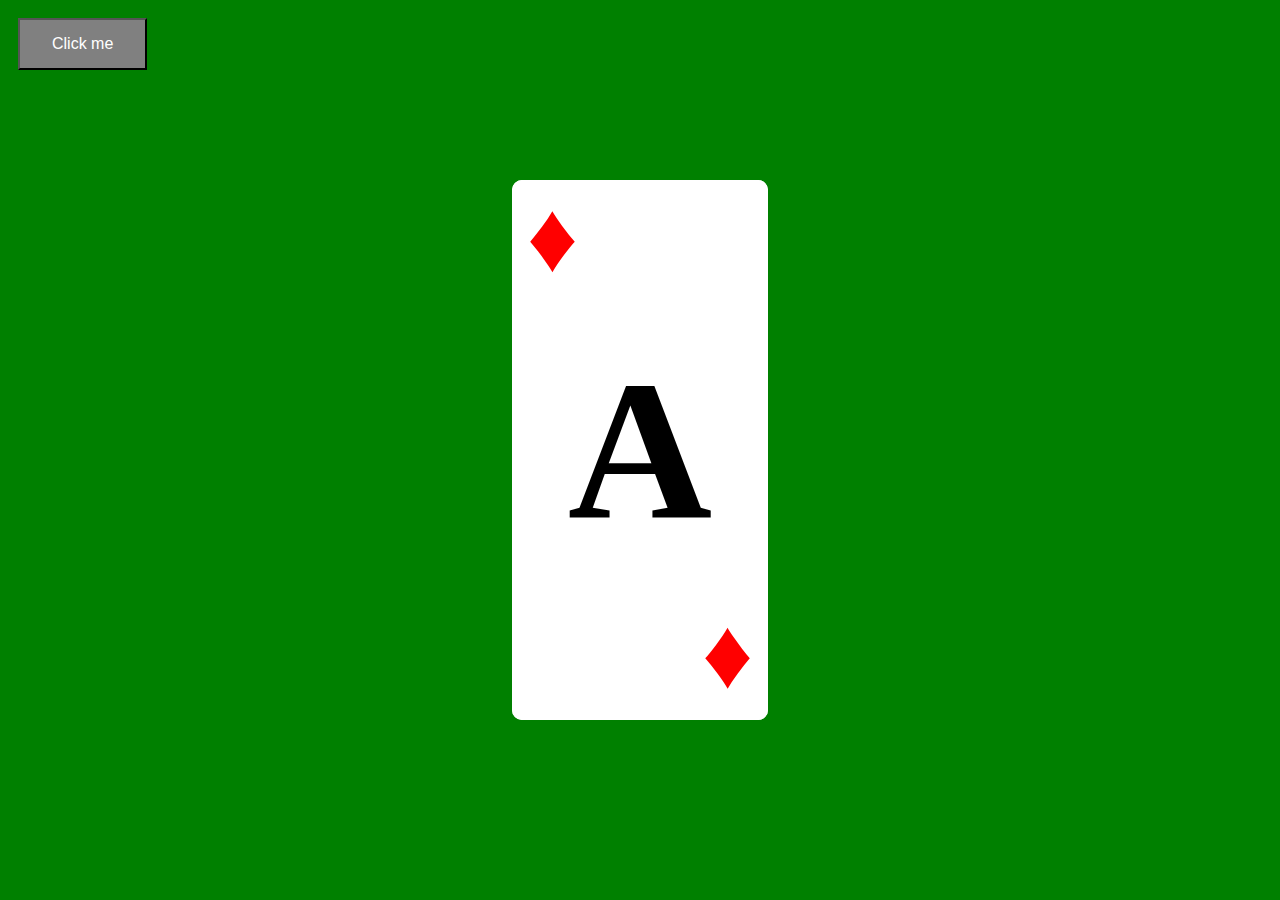
<file: index.html>
<!DOCTYPE html>
<html>
  <head>
    <meta charset="UTF-8" />
    <meta name="viewport" content="width=device-width, initial-scale=1.0" />
    <title>Random Card Generator</title>
    <link
      rel="stylesheet"
      href="https://use.fontawesome.com/releases/v5.2.0/css/all.css"
      integrity="sha384-hWVjflwFxL6sNzntih27bfxkr27PmbbK/iSvJ+a4+0owXq79v+lsFkW54bOGbiDQ"
      crossorigin="anonymous"
    />
    <link rel="stylesheet" type="text/css" href="src/style/index.css" />
  </head>

  <body>
    <div id="container-fluid-text-center" onclick="generateNumber()"></div>
    <div id="container-fluid-text-center">
      <div><h1 id="number"></h1></div>
      <div><h1 id="cardtype"></h1></div>
      <div><h1 id="cardtype2"></h1></div>
    </div>
    <div class="boton">
      <button id="btn">Click me</button>
    </div>

    <script src="src/js/index.js"></script>
  </body>
</html>
</file>
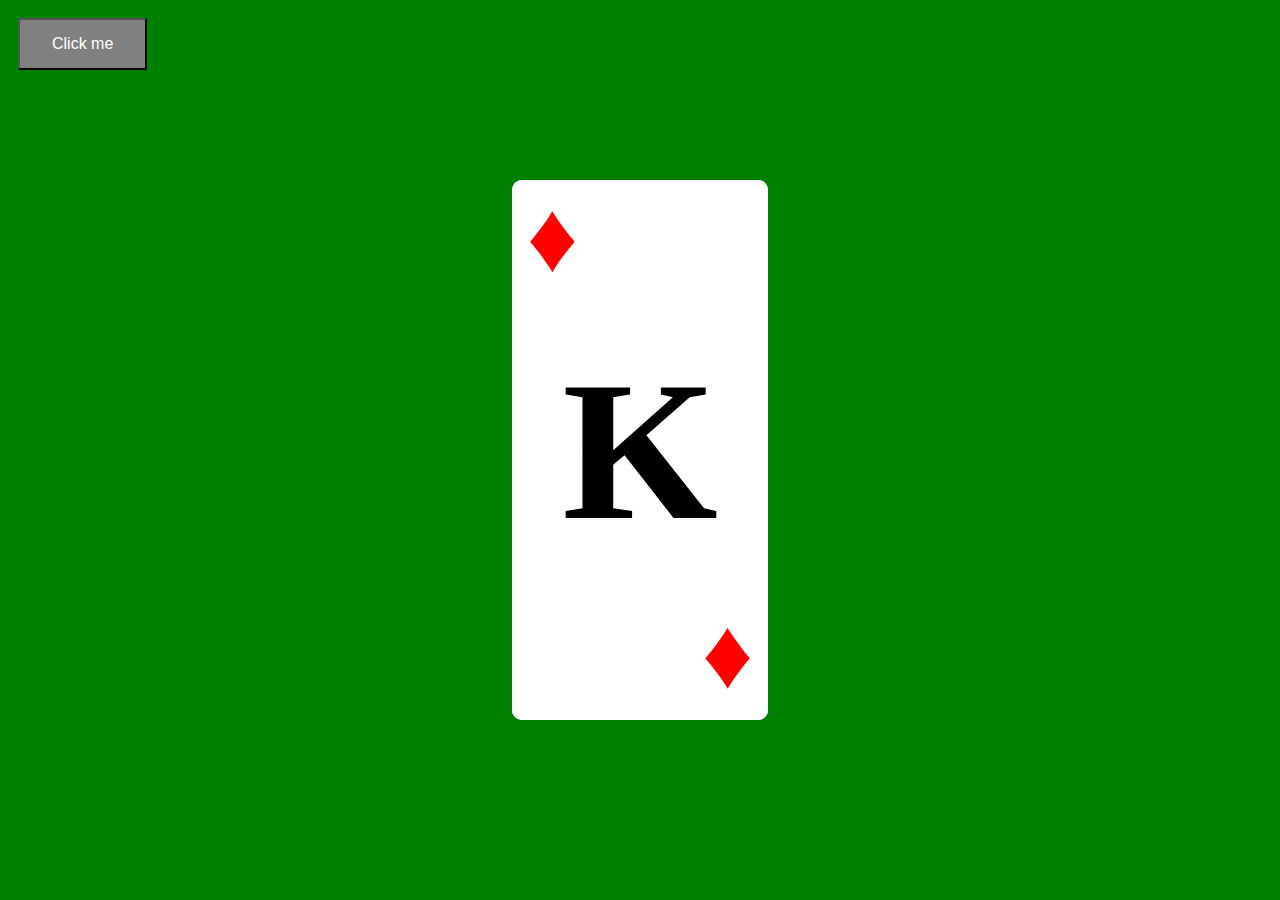
<file: src/index.html>
<!DOCTYPE html>
<html>
  <head>
    <meta charset="UTF-8" />
    <meta name="viewport" content="width=device-width, initial-scale=1.0" />
    <title>Random Card Generator</title>
    <link
      rel="stylesheet"
      href="https://use.fontawesome.com/releases/v5.2.0/css/all.css"
      integrity="sha384-hWVjflwFxL6sNzntih27bfxkr27PmbbK/iSvJ+a4+0owXq79v+lsFkW54bOGbiDQ"
      crossorigin="anonymous"
    />
    <link rel="stylesheet" type="text/css" href="../src/style/index.css" />
  </head>

  <body>
    <div id="container-fluid-text-center" onclick="generateNumber()"></div>
    <div id="container-fluid-text-center">
      <div><h1 id="number"></h1></div>
      <div><h1 id="cardtype"></h1></div>
      <div><h1 id="cardtype2"></h1></div>
    </div>
    <div class="boton">
      <button id="btn">Click me</button>
    </div>

    <script src="../src/js/index.js"></script>
  </body>
</html>
</file>
<file: src/style/index.css>
body {
  background: green;
}

#container-fluid-text-center {
  background: white;
  border-radius: 10px;
  position: absolute;
  top: 0;
  bottom: 0;
  left: 0;
  right: 0;
  width: 20%;
  height: 60%;
  margin: auto;
}

@media only screen and (max-width: 1024px) {
  #container-fluid-text-center {
    width: 60%;
  }
}

@media only screen and (max-width: 414px) {
  #container-fluid-text-center {
    width: 80%;
  }
}

#number {
  margin: 0;
  position: absolute;
  top: 50%;
  left: 50%;
  -ms-transform: translate(-50%, -50%);
  transform: translate(-50%, -50%);
  font-size: 200px;
}

#cardtype {
  position: absolute;
  font-size: 100px;
  left: 15px;
  margin: 0;
}

#cardtype2 {
  font-size: 100px;
  float: right;
  border: none;
  transform: rotate(180deg);
  position: absolute;
  bottom: 0;
  right: 15px;
  margin: 0;
}

#btn {
  background-color: gray;
  color: white;
  padding: 15px 32px;
  text-align: center;
  text-decoration: none;
  display: inline-block;
  font-size: 16px;
}

.boton {
  padding: 10px;
}
</file>
